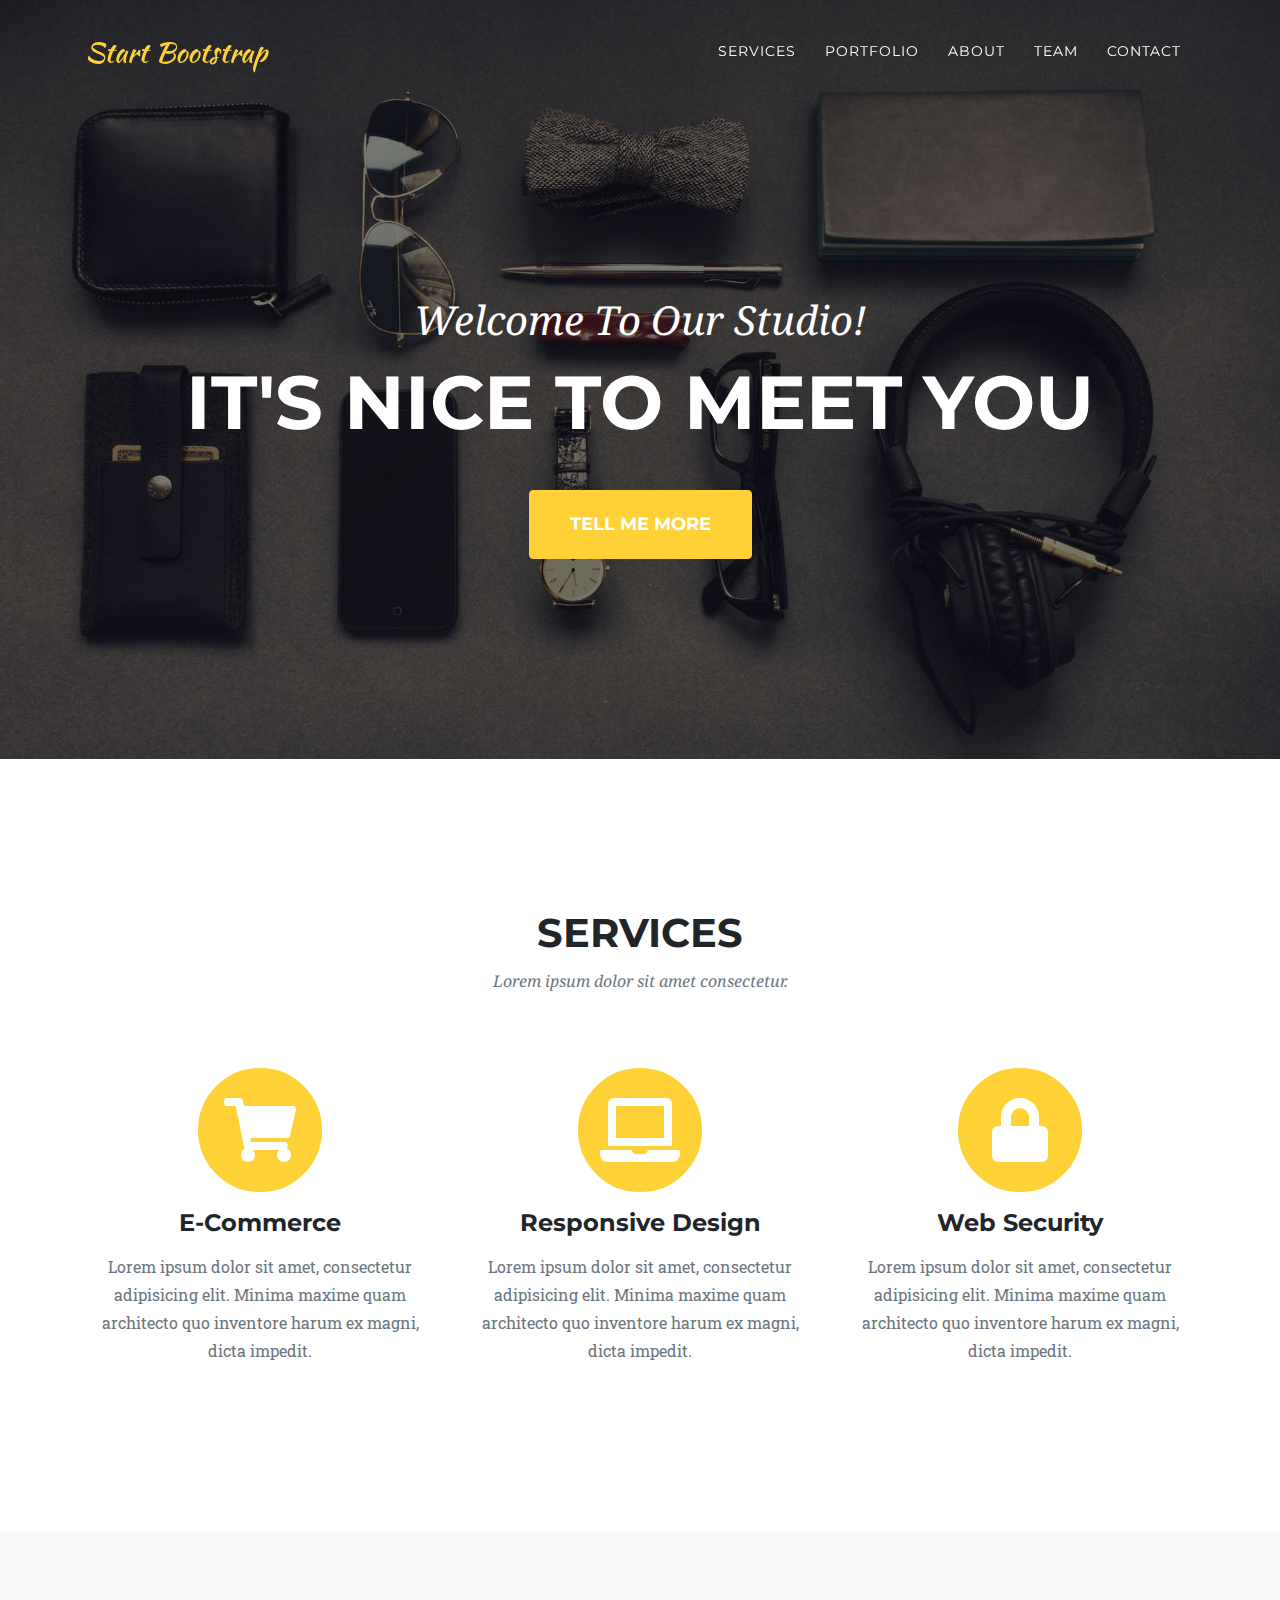
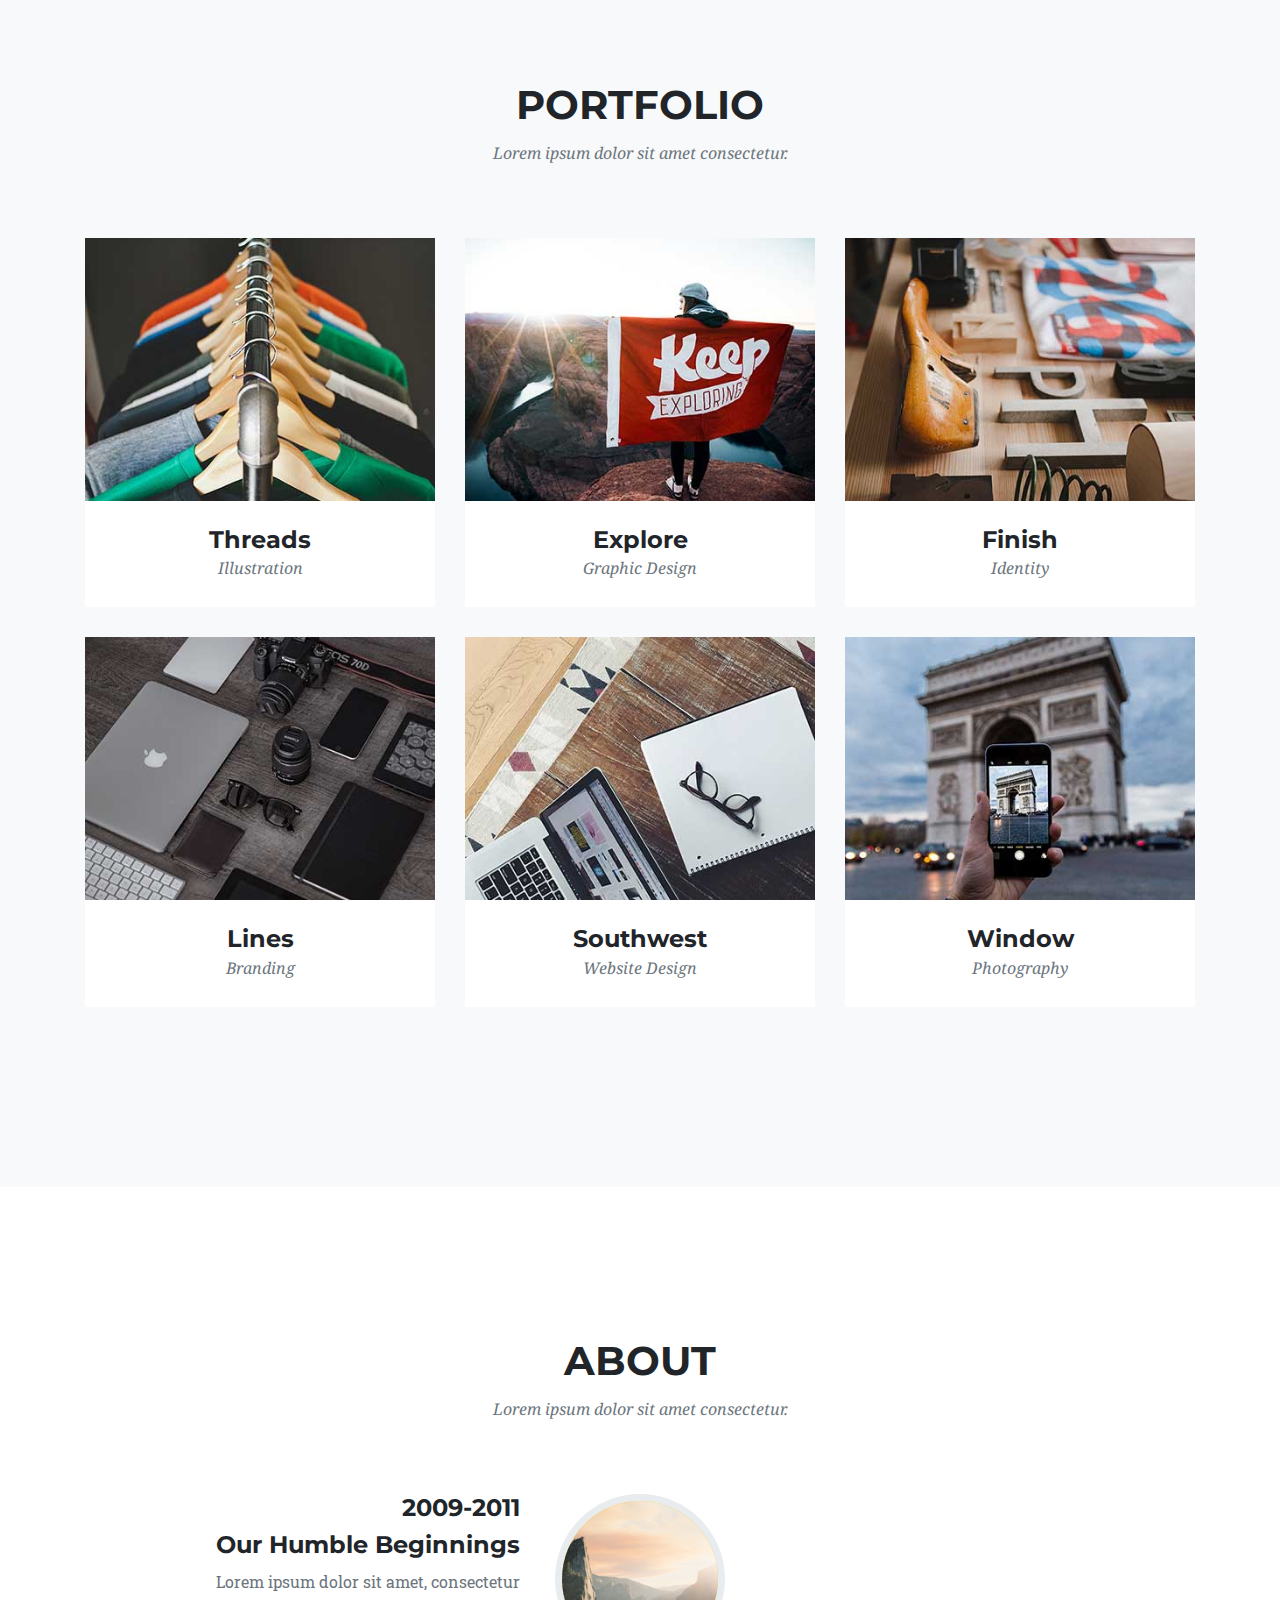
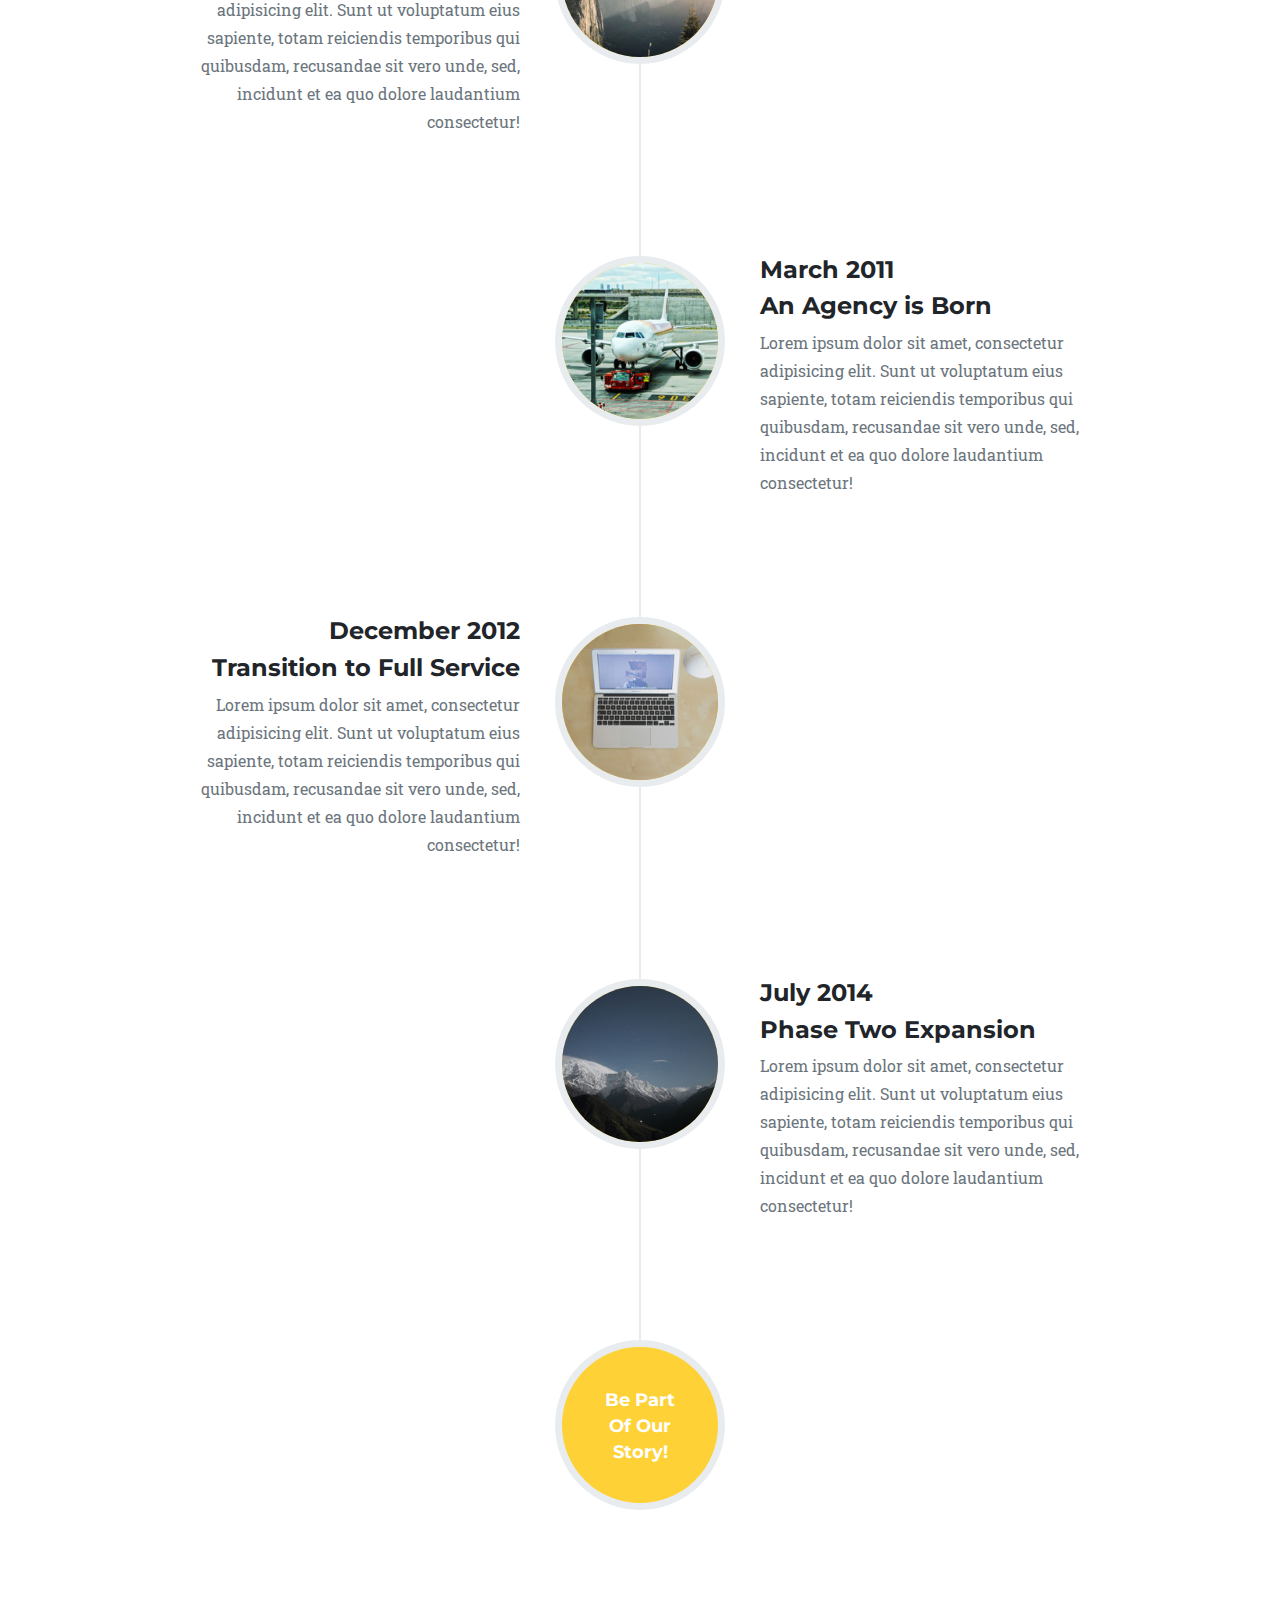
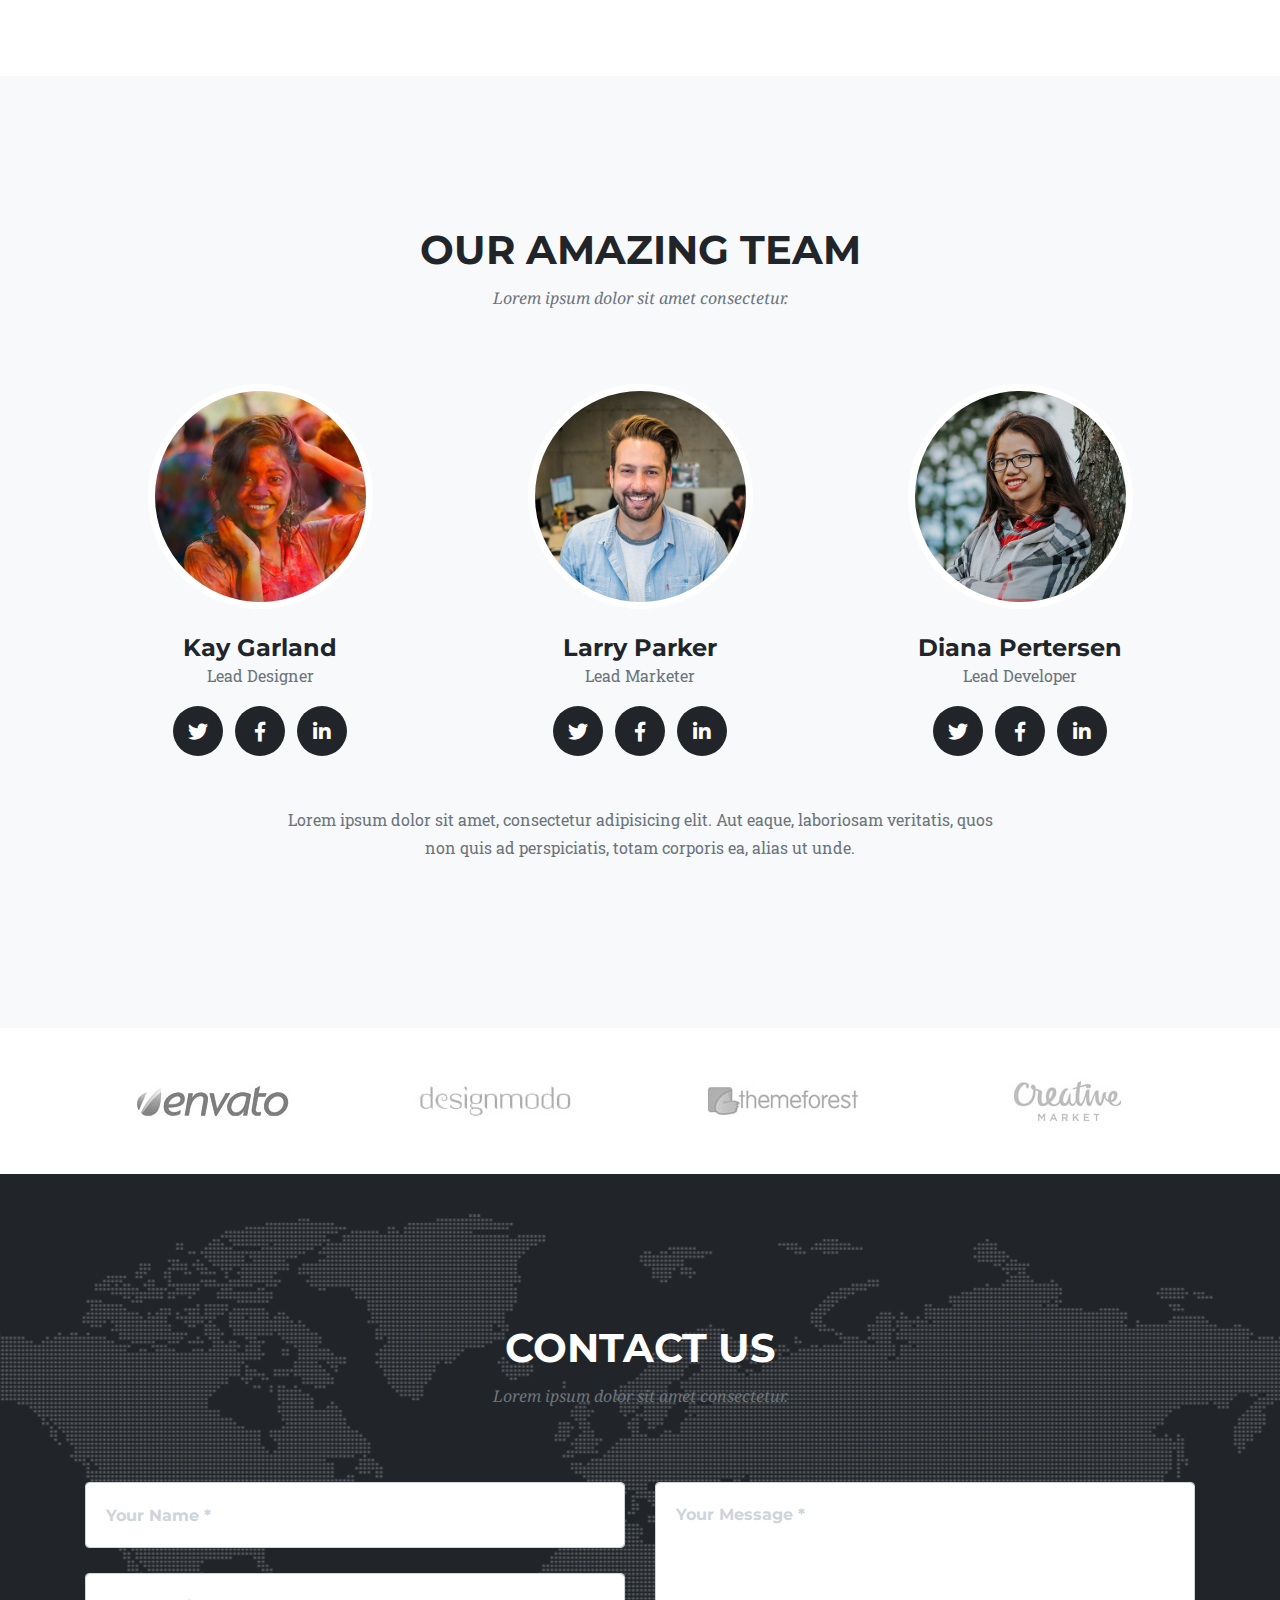
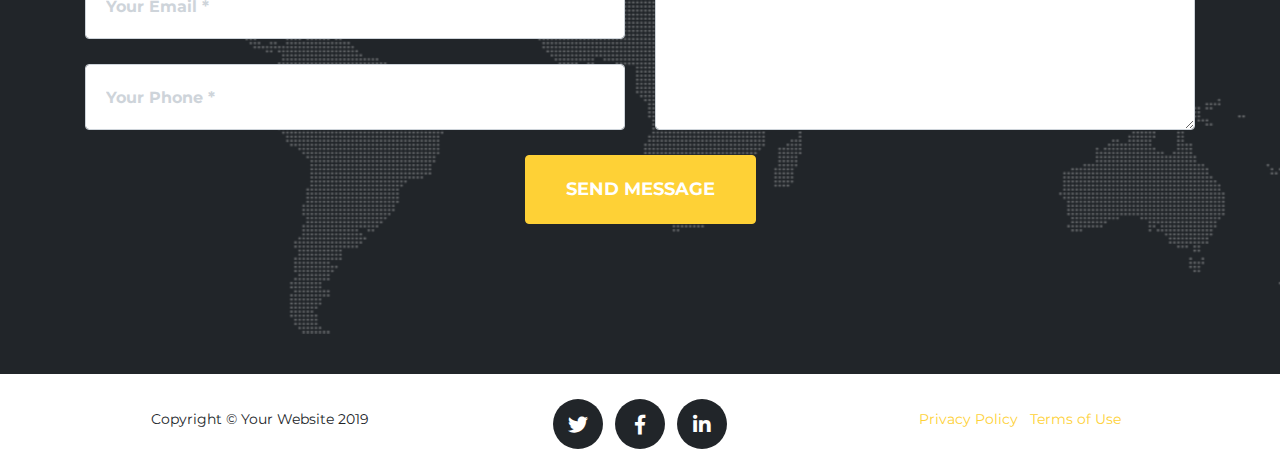
<file: mach3/static/startbootstrap-agency-gh-pages/index.html>
<!DOCTYPE html>
<html lang="en">

<head>

  <meta charset="utf-8">
  <meta name="viewport" content="width=device-width, initial-scale=1, shrink-to-fit=no">
  <meta name="description" content="">
  <meta name="author" content="">

  <title>Agency - Start Bootstrap Theme</title>

  <!-- Bootstrap core CSS -->
  <link href="vendor/bootstrap/css/bootstrap.min.css" rel="stylesheet">

  <!-- Custom fonts for this template -->
  <link href="vendor/fontawesome-free/css/all.min.css" rel="stylesheet" type="text/css">
  <link href="https://fonts.googleapis.com/css?family=Montserrat:400,700" rel="stylesheet" type="text/css">
  <link href='https://fonts.googleapis.com/css?family=Kaushan+Script' rel='stylesheet' type='text/css'>
  <link href='https://fonts.googleapis.com/css?family=Droid+Serif:400,700,400italic,700italic' rel='stylesheet' type='text/css'>
  <link href='https://fonts.googleapis.com/css?family=Roboto+Slab:400,100,300,700' rel='stylesheet' type='text/css'>

  <!-- Custom styles for this template -->
  <link href="css/agency.min.css" rel="stylesheet">

</head>

<body id="page-top">

  <!-- Navigation -->
  <nav class="navbar navbar-expand-lg navbar-dark fixed-top" id="mainNav">
    <div class="container">
      <a class="navbar-brand js-scroll-trigger" href="#page-top">Start Bootstrap</a>
      <button class="navbar-toggler navbar-toggler-right" type="button" data-toggle="collapse" data-target="#navbarResponsive" aria-controls="navbarResponsive" aria-expanded="false" aria-label="Toggle navigation">
        Menu
        <i class="fas fa-bars"></i>
      </button>
      <div class="collapse navbar-collapse" id="navbarResponsive">
        <ul class="navbar-nav text-uppercase ml-auto">
          <li class="nav-item">
            <a class="nav-link js-scroll-trigger" href="#services">Services</a>
          </li>
          <li class="nav-item">
            <a class="nav-link js-scroll-trigger" href="#portfolio">Portfolio</a>
          </li>
          <li class="nav-item">
            <a class="nav-link js-scroll-trigger" href="#about">About</a>
          </li>
          <li class="nav-item">
            <a class="nav-link js-scroll-trigger" href="#team">Team</a>
          </li>
          <li class="nav-item">
            <a class="nav-link js-scroll-trigger" href="#contact">Contact</a>
          </li>
        </ul>
      </div>
    </div>
  </nav>

  <!-- Header -->
  <header class="masthead">
    <div class="container">
      <div class="intro-text">
        <div class="intro-lead-in">Welcome To Our Studio!</div>
        <div class="intro-heading text-uppercase">It's Nice To Meet You</div>
        <a class="btn btn-primary btn-xl text-uppercase js-scroll-trigger" href="#services">Tell Me More</a>
      </div>
    </div>
  </header>

  <!-- Services -->
  <section id="services">
    <div class="container">
      <div class="row">
        <div class="col-lg-12 text-center">
          <h2 class="section-heading text-uppercase">Services</h2>
          <h3 class="section-subheading text-muted">Lorem ipsum dolor sit amet consectetur.</h3>
        </div>
      </div>
      <div class="row text-center">
        <div class="col-md-4">
          <span class="fa-stack fa-4x">
            <i class="fas fa-circle fa-stack-2x text-primary"></i>
            <i class="fas fa-shopping-cart fa-stack-1x fa-inverse"></i>
          </span>
          <h4 class="service-heading">E-Commerce</h4>
          <p class="text-muted">Lorem ipsum dolor sit amet, consectetur adipisicing elit. Minima maxime quam architecto quo inventore harum ex magni, dicta impedit.</p>
        </div>
        <div class="col-md-4">
          <span class="fa-stack fa-4x">
            <i class="fas fa-circle fa-stack-2x text-primary"></i>
            <i class="fas fa-laptop fa-stack-1x fa-inverse"></i>
          </span>
          <h4 class="service-heading">Responsive Design</h4>
          <p class="text-muted">Lorem ipsum dolor sit amet, consectetur adipisicing elit. Minima maxime quam architecto quo inventore harum ex magni, dicta impedit.</p>
        </div>
        <div class="col-md-4">
          <span class="fa-stack fa-4x">
            <i class="fas fa-circle fa-stack-2x text-primary"></i>
            <i class="fas fa-lock fa-stack-1x fa-inverse"></i>
          </span>
          <h4 class="service-heading">Web Security</h4>
          <p class="text-muted">Lorem ipsum dolor sit amet, consectetur adipisicing elit. Minima maxime quam architecto quo inventore harum ex magni, dicta impedit.</p>
        </div>
      </div>
    </div>
  </section>

  <!-- Portfolio Grid -->
  <section class="bg-light" id="portfolio">
    <div class="container">
      <div class="row">
        <div class="col-lg-12 text-center">
          <h2 class="section-heading text-uppercase">Portfolio</h2>
          <h3 class="section-subheading text-muted">Lorem ipsum dolor sit amet consectetur.</h3>
        </div>
      </div>
      <div class="row">
        <div class="col-md-4 col-sm-6 portfolio-item">
          <a class="portfolio-link" data-toggle="modal" href="#portfolioModal1">
            <div class="portfolio-hover">
              <div class="portfolio-hover-content">
                <i class="fas fa-plus fa-3x"></i>
              </div>
            </div>
            <img class="img-fluid" src="img/portfolio/01-thumbnail.jpg" alt="">
          </a>
          <div class="portfolio-caption">
            <h4>Threads</h4>
            <p class="text-muted">Illustration</p>
          </div>
        </div>
        <div class="col-md-4 col-sm-6 portfolio-item">
          <a class="portfolio-link" data-toggle="modal" href="#portfolioModal2">
            <div class="portfolio-hover">
              <div class="portfolio-hover-content">
                <i class="fas fa-plus fa-3x"></i>
              </div>
            </div>
            <img class="img-fluid" src="img/portfolio/02-thumbnail.jpg" alt="">
          </a>
          <div class="portfolio-caption">
            <h4>Explore</h4>
            <p class="text-muted">Graphic Design</p>
          </div>
        </div>
        <div class="col-md-4 col-sm-6 portfolio-item">
          <a class="portfolio-link" data-toggle="modal" href="#portfolioModal3">
            <div class="portfolio-hover">
              <div class="portfolio-hover-content">
                <i class="fas fa-plus fa-3x"></i>
              </div>
            </div>
            <img class="img-fluid" src="img/portfolio/03-thumbnail.jpg" alt="">
          </a>
          <div class="portfolio-caption">
            <h4>Finish</h4>
            <p class="text-muted">Identity</p>
          </div>
        </div>
        <div class="col-md-4 col-sm-6 portfolio-item">
          <a class="portfolio-link" data-toggle="modal" href="#portfolioModal4">
            <div class="portfolio-hover">
              <div class="portfolio-hover-content">
                <i class="fas fa-plus fa-3x"></i>
              </div>
            </div>
            <img class="img-fluid" src="img/portfolio/04-thumbnail.jpg" alt="">
          </a>
          <div class="portfolio-caption">
            <h4>Lines</h4>
            <p class="text-muted">Branding</p>
          </div>
        </div>
        <div class="col-md-4 col-sm-6 portfolio-item">
          <a class="portfolio-link" data-toggle="modal" href="#portfolioModal5">
            <div class="portfolio-hover">
              <div class="portfolio-hover-content">
                <i class="fas fa-plus fa-3x"></i>
              </div>
            </div>
            <img class="img-fluid" src="img/portfolio/05-thumbnail.jpg" alt="">
          </a>
          <div class="portfolio-caption">
            <h4>Southwest</h4>
            <p class="text-muted">Website Design</p>
          </div>
        </div>
        <div class="col-md-4 col-sm-6 portfolio-item">
          <a class="portfolio-link" data-toggle="modal" href="#portfolioModal6">
            <div class="portfolio-hover">
              <div class="portfolio-hover-content">
                <i class="fas fa-plus fa-3x"></i>
              </div>
            </div>
            <img class="img-fluid" src="img/portfolio/06-thumbnail.jpg" alt="">
          </a>
          <div class="portfolio-caption">
            <h4>Window</h4>
            <p class="text-muted">Photography</p>
          </div>
        </div>
      </div>
    </div>
  </section>

  <!-- About -->
  <section id="about">
    <div class="container">
      <div class="row">
        <div class="col-lg-12 text-center">
          <h2 class="section-heading text-uppercase">About</h2>
          <h3 class="section-subheading text-muted">Lorem ipsum dolor sit amet consectetur.</h3>
        </div>
      </div>
      <div class="row">
        <div class="col-lg-12">
          <ul class="timeline">
            <li>
              <div class="timeline-image">
                <img class="rounded-circle img-fluid" src="img/about/1.jpg" alt="">
              </div>
              <div class="timeline-panel">
                <div class="timeline-heading">
                  <h4>2009-2011</h4>
                  <h4 class="subheading">Our Humble Beginnings</h4>
                </div>
                <div class="timeline-body">
                  <p class="text-muted">Lorem ipsum dolor sit amet, consectetur adipisicing elit. Sunt ut voluptatum eius sapiente, totam reiciendis temporibus qui quibusdam, recusandae sit vero unde, sed, incidunt et ea quo dolore laudantium consectetur!</p>
                </div>
              </div>
            </li>
            <li class="timeline-inverted">
              <div class="timeline-image">
                <img class="rounded-circle img-fluid" src="img/about/2.jpg" alt="">
              </div>
              <div class="timeline-panel">
                <div class="timeline-heading">
                  <h4>March 2011</h4>
                  <h4 class="subheading">An Agency is Born</h4>
                </div>
                <div class="timeline-body">
                  <p class="text-muted">Lorem ipsum dolor sit amet, consectetur adipisicing elit. Sunt ut voluptatum eius sapiente, totam reiciendis temporibus qui quibusdam, recusandae sit vero unde, sed, incidunt et ea quo dolore laudantium consectetur!</p>
                </div>
              </div>
            </li>
            <li>
              <div class="timeline-image">
                <img class="rounded-circle img-fluid" src="img/about/3.jpg" alt="">
              </div>
              <div class="timeline-panel">
                <div class="timeline-heading">
                  <h4>December 2012</h4>
                  <h4 class="subheading">Transition to Full Service</h4>
                </div>
                <div class="timeline-body">
                  <p class="text-muted">Lorem ipsum dolor sit amet, consectetur adipisicing elit. Sunt ut voluptatum eius sapiente, totam reiciendis temporibus qui quibusdam, recusandae sit vero unde, sed, incidunt et ea quo dolore laudantium consectetur!</p>
                </div>
              </div>
            </li>
            <li class="timeline-inverted">
              <div class="timeline-image">
                <img class="rounded-circle img-fluid" src="img/about/4.jpg" alt="">
              </div>
              <div class="timeline-panel">
                <div class="timeline-heading">
                  <h4>July 2014</h4>
                  <h4 class="subheading">Phase Two Expansion</h4>
                </div>
                <div class="timeline-body">
                  <p class="text-muted">Lorem ipsum dolor sit amet, consectetur adipisicing elit. Sunt ut voluptatum eius sapiente, totam reiciendis temporibus qui quibusdam, recusandae sit vero unde, sed, incidunt et ea quo dolore laudantium consectetur!</p>
                </div>
              </div>
            </li>
            <li class="timeline-inverted">
              <div class="timeline-image">
                <h4>Be Part
                  <br>Of Our
                  <br>Story!</h4>
              </div>
            </li>
          </ul>
        </div>
      </div>
    </div>
  </section>

  <!-- Team -->
  <section class="bg-light" id="team">
    <div class="container">
      <div class="row">
        <div class="col-lg-12 text-center">
          <h2 class="section-heading text-uppercase">Our Amazing Team</h2>
          <h3 class="section-subheading text-muted">Lorem ipsum dolor sit amet consectetur.</h3>
        </div>
      </div>
      <div class="row">
        <div class="col-sm-4">
          <div class="team-member">
            <img class="mx-auto rounded-circle" src="img/team/1.jpg" alt="">
            <h4>Kay Garland</h4>
            <p class="text-muted">Lead Designer</p>
            <ul class="list-inline social-buttons">
              <li class="list-inline-item">
                <a href="#">
                  <i class="fab fa-twitter"></i>
                </a>
              </li>
              <li class="list-inline-item">
                <a href="#">
                  <i class="fab fa-facebook-f"></i>
                </a>
              </li>
              <li class="list-inline-item">
                <a href="#">
                  <i class="fab fa-linkedin-in"></i>
                </a>
              </li>
            </ul>
          </div>
        </div>
        <div class="col-sm-4">
          <div class="team-member">
            <img class="mx-auto rounded-circle" src="img/team/2.jpg" alt="">
            <h4>Larry Parker</h4>
            <p class="text-muted">Lead Marketer</p>
            <ul class="list-inline social-buttons">
              <li class="list-inline-item">
                <a href="#">
                  <i class="fab fa-twitter"></i>
                </a>
              </li>
              <li class="list-inline-item">
                <a href="#">
                  <i class="fab fa-facebook-f"></i>
                </a>
              </li>
              <li class="list-inline-item">
                <a href="#">
                  <i class="fab fa-linkedin-in"></i>
                </a>
              </li>
            </ul>
          </div>
        </div>
        <div class="col-sm-4">
          <div class="team-member">
            <img class="mx-auto rounded-circle" src="img/team/3.jpg" alt="">
            <h4>Diana Pertersen</h4>
            <p class="text-muted">Lead Developer</p>
            <ul class="list-inline social-buttons">
              <li class="list-inline-item">
                <a href="#">
                  <i class="fab fa-twitter"></i>
                </a>
              </li>
              <li class="list-inline-item">
                <a href="#">
                  <i class="fab fa-facebook-f"></i>
                </a>
              </li>
              <li class="list-inline-item">
                <a href="#">
                  <i class="fab fa-linkedin-in"></i>
                </a>
              </li>
            </ul>
          </div>
        </div>
      </div>
      <div class="row">
        <div class="col-lg-8 mx-auto text-center">
          <p class="large text-muted">Lorem ipsum dolor sit amet, consectetur adipisicing elit. Aut eaque, laboriosam veritatis, quos non quis ad perspiciatis, totam corporis ea, alias ut unde.</p>
        </div>
      </div>
    </div>
  </section>

  <!-- Clients -->
  <section class="py-5">
    <div class="container">
      <div class="row">
        <div class="col-md-3 col-sm-6">
          <a href="#">
            <img class="img-fluid d-block mx-auto" src="img/logos/envato.jpg" alt="">
          </a>
        </div>
        <div class="col-md-3 col-sm-6">
          <a href="#">
            <img class="img-fluid d-block mx-auto" src="img/logos/designmodo.jpg" alt="">
          </a>
        </div>
        <div class="col-md-3 col-sm-6">
          <a href="#">
            <img class="img-fluid d-block mx-auto" src="img/logos/themeforest.jpg" alt="">
          </a>
        </div>
        <div class="col-md-3 col-sm-6">
          <a href="#">
            <img class="img-fluid d-block mx-auto" src="img/logos/creative-market.jpg" alt="">
          </a>
        </div>
      </div>
    </div>
  </section>

  <!-- Contact -->
  <section id="contact">
    <div class="container">
      <div class="row">
        <div class="col-lg-12 text-center">
          <h2 class="section-heading text-uppercase">Contact Us</h2>
          <h3 class="section-subheading text-muted">Lorem ipsum dolor sit amet consectetur.</h3>
        </div>
      </div>
      <div class="row">
        <div class="col-lg-12">
          <form id="contactForm" name="sentMessage" novalidate="novalidate">
            <div class="row">
              <div class="col-md-6">
                <div class="form-group">
                  <input class="form-control" id="name" type="text" placeholder="Your Name *" required="required" data-validation-required-message="Please enter your name.">
                  <p class="help-block text-danger"></p>
                </div>
                <div class="form-group">
                  <input class="form-control" id="email" type="email" placeholder="Your Email *" required="required" data-validation-required-message="Please enter your email address.">
                  <p class="help-block text-danger"></p>
                </div>
                <div class="form-group">
                  <input class="form-control" id="phone" type="tel" placeholder="Your Phone *" required="required" data-validation-required-message="Please enter your phone number.">
                  <p class="help-block text-danger"></p>
                </div>
              </div>
              <div class="col-md-6">
                <div class="form-group">
                  <textarea class="form-control" id="message" placeholder="Your Message *" required="required" data-validation-required-message="Please enter a message."></textarea>
                  <p class="help-block text-danger"></p>
                </div>
              </div>
              <div class="clearfix"></div>
              <div class="col-lg-12 text-center">
                <div id="success"></div>
                <button id="sendMessageButton" class="btn btn-primary btn-xl text-uppercase" type="submit">Send Message</button>
              </div>
            </div>
          </form>
        </div>
      </div>
    </div>
  </section>

  <!-- Footer -->
  <footer>
    <div class="container">
      <div class="row">
        <div class="col-md-4">
          <span class="copyright">Copyright &copy; Your Website 2019</span>
        </div>
        <div class="col-md-4">
          <ul class="list-inline social-buttons">
            <li class="list-inline-item">
              <a href="#">
                <i class="fab fa-twitter"></i>
              </a>
            </li>
            <li class="list-inline-item">
              <a href="#">
                <i class="fab fa-facebook-f"></i>
              </a>
            </li>
            <li class="list-inline-item">
              <a href="#">
                <i class="fab fa-linkedin-in"></i>
              </a>
            </li>
          </ul>
        </div>
        <div class="col-md-4">
          <ul class="list-inline quicklinks">
            <li class="list-inline-item">
              <a href="#">Privacy Policy</a>
            </li>
            <li class="list-inline-item">
              <a href="#">Terms of Use</a>
            </li>
          </ul>
        </div>
      </div>
    </div>
  </footer>

  <!-- Portfolio Modals -->

  <!-- Modal 1 -->
  <div class="portfolio-modal modal fade" id="portfolioModal1" tabindex="-1" role="dialog" aria-hidden="true">
    <div class="modal-dialog">
      <div class="modal-content">
        <div class="close-modal" data-dismiss="modal">
          <div class="lr">
            <div class="rl"></div>
          </div>
        </div>
        <div class="container">
          <div class="row">
            <div class="col-lg-8 mx-auto">
              <div class="modal-body">
                <!-- Project Details Go Here -->
                <h2 class="text-uppercase">Project Name</h2>
                <p class="item-intro text-muted">Lorem ipsum dolor sit amet consectetur.</p>
                <img class="img-fluid d-block mx-auto" src="img/portfolio/01-full.jpg" alt="">
                <p>Use this area to describe your project. Lorem ipsum dolor sit amet, consectetur adipisicing elit. Est blanditiis dolorem culpa incidunt minus dignissimos deserunt repellat aperiam quasi sunt officia expedita beatae cupiditate, maiores repudiandae, nostrum, reiciendis facere nemo!</p>
                <ul class="list-inline">
                  <li>Date: January 2017</li>
                  <li>Client: Threads</li>
                  <li>Category: Illustration</li>
                </ul>
                <button class="btn btn-primary" data-dismiss="modal" type="button">
                  <i class="fas fa-times"></i>
                  Close Project</button>
              </div>
            </div>
          </div>
        </div>
      </div>
    </div>
  </div>

  <!-- Modal 2 -->
  <div class="portfolio-modal modal fade" id="portfolioModal2" tabindex="-1" role="dialog" aria-hidden="true">
    <div class="modal-dialog">
      <div class="modal-content">
        <div class="close-modal" data-dismiss="modal">
          <div class="lr">
            <div class="rl"></div>
          </div>
        </div>
        <div class="container">
          <div class="row">
            <div class="col-lg-8 mx-auto">
              <div class="modal-body">
                <!-- Project Details Go Here -->
                <h2 class="text-uppercase">Project Name</h2>
                <p class="item-intro text-muted">Lorem ipsum dolor sit amet consectetur.</p>
                <img class="img-fluid d-block mx-auto" src="img/portfolio/02-full.jpg" alt="">
                <p>Use this area to describe your project. Lorem ipsum dolor sit amet, consectetur adipisicing elit. Est blanditiis dolorem culpa incidunt minus dignissimos deserunt repellat aperiam quasi sunt officia expedita beatae cupiditate, maiores repudiandae, nostrum, reiciendis facere nemo!</p>
                <ul class="list-inline">
                  <li>Date: January 2017</li>
                  <li>Client: Explore</li>
                  <li>Category: Graphic Design</li>
                </ul>
                <button class="btn btn-primary" data-dismiss="modal" type="button">
                  <i class="fas fa-times"></i>
                  Close Project</button>
              </div>
            </div>
          </div>
        </div>
      </div>
    </div>
  </div>

  <!-- Modal 3 -->
  <div class="portfolio-modal modal fade" id="portfolioModal3" tabindex="-1" role="dialog" aria-hidden="true">
    <div class="modal-dialog">
      <div class="modal-content">
        <div class="close-modal" data-dismiss="modal">
          <div class="lr">
            <div class="rl"></div>
          </div>
        </div>
        <div class="container">
          <div class="row">
            <div class="col-lg-8 mx-auto">
              <div class="modal-body">
                <!-- Project Details Go Here -->
                <h2 class="text-uppercase">Project Name</h2>
                <p class="item-intro text-muted">Lorem ipsum dolor sit amet consectetur.</p>
                <img class="img-fluid d-block mx-auto" src="img/portfolio/03-full.jpg" alt="">
                <p>Use this area to describe your project. Lorem ipsum dolor sit amet, consectetur adipisicing elit. Est blanditiis dolorem culpa incidunt minus dignissimos deserunt repellat aperiam quasi sunt officia expedita beatae cupiditate, maiores repudiandae, nostrum, reiciendis facere nemo!</p>
                <ul class="list-inline">
                  <li>Date: January 2017</li>
                  <li>Client: Finish</li>
                  <li>Category: Identity</li>
                </ul>
                <button class="btn btn-primary" data-dismiss="modal" type="button">
                  <i class="fas fa-times"></i>
                  Close Project</button>
              </div>
            </div>
          </div>
        </div>
      </div>
    </div>
  </div>

  <!-- Modal 4 -->
  <div class="portfolio-modal modal fade" id="portfolioModal4" tabindex="-1" role="dialog" aria-hidden="true">
    <div class="modal-dialog">
      <div class="modal-content">
        <div class="close-modal" data-dismiss="modal">
          <div class="lr">
            <div class="rl"></div>
          </div>
        </div>
        <div class="container">
          <div class="row">
            <div class="col-lg-8 mx-auto">
              <div class="modal-body">
                <!-- Project Details Go Here -->
                <h2 class="text-uppercase">Project Name</h2>
                <p class="item-intro text-muted">Lorem ipsum dolor sit amet consectetur.</p>
                <img class="img-fluid d-block mx-auto" src="img/portfolio/04-full.jpg" alt="">
                <p>Use this area to describe your project. Lorem ipsum dolor sit amet, consectetur adipisicing elit. Est blanditiis dolorem culpa incidunt minus dignissimos deserunt repellat aperiam quasi sunt officia expedita beatae cupiditate, maiores repudiandae, nostrum, reiciendis facere nemo!</p>
                <ul class="list-inline">
                  <li>Date: January 2017</li>
                  <li>Client: Lines</li>
                  <li>Category: Branding</li>
                </ul>
                <button class="btn btn-primary" data-dismiss="modal" type="button">
                  <i class="fas fa-times"></i>
                  Close Project</button>
              </div>
            </div>
          </div>
        </div>
      </div>
    </div>
  </div>

  <!-- Modal 5 -->
  <div class="portfolio-modal modal fade" id="portfolioModal5" tabindex="-1" role="dialog" aria-hidden="true">
    <div class="modal-dialog">
      <div class="modal-content">
        <div class="close-modal" data-dismiss="modal">
          <div class="lr">
            <div class="rl"></div>
          </div>
        </div>
        <div class="container">
          <div class="row">
            <div class="col-lg-8 mx-auto">
              <div class="modal-body">
                <!-- Project Details Go Here -->
                <h2 class="text-uppercase">Project Name</h2>
                <p class="item-intro text-muted">Lorem ipsum dolor sit amet consectetur.</p>
                <img class="img-fluid d-block mx-auto" src="img/portfolio/05-full.jpg" alt="">
                <p>Use this area to describe your project. Lorem ipsum dolor sit amet, consectetur adipisicing elit. Est blanditiis dolorem culpa incidunt minus dignissimos deserunt repellat aperiam quasi sunt officia expedita beatae cupiditate, maiores repudiandae, nostrum, reiciendis facere nemo!</p>
                <ul class="list-inline">
                  <li>Date: January 2017</li>
                  <li>Client: Southwest</li>
                  <li>Category: Website Design</li>
                </ul>
                <button class="btn btn-primary" data-dismiss="modal" type="button">
                  <i class="fas fa-times"></i>
                  Close Project</button>
              </div>
            </div>
          </div>
        </div>
      </div>
    </div>
  </div>

  <!-- Modal 6 -->
  <div class="portfolio-modal modal fade" id="portfolioModal6" tabindex="-1" role="dialog" aria-hidden="true">
    <div class="modal-dialog">
      <div class="modal-content">
        <div class="close-modal" data-dismiss="modal">
          <div class="lr">
            <div class="rl"></div>
          </div>
        </div>
        <div class="container">
          <div class="row">
            <div class="col-lg-8 mx-auto">
              <div class="modal-body">
                <!-- Project Details Go Here -->
                <h2 class="text-uppercase">Project Name</h2>
                <p class="item-intro text-muted">Lorem ipsum dolor sit amet consectetur.</p>
                <img class="img-fluid d-block mx-auto" src="img/portfolio/06-full.jpg" alt="">
                <p>Use this area to describe your project. Lorem ipsum dolor sit amet, consectetur adipisicing elit. Est blanditiis dolorem culpa incidunt minus dignissimos deserunt repellat aperiam quasi sunt officia expedita beatae cupiditate, maiores repudiandae, nostrum, reiciendis facere nemo!</p>
                <ul class="list-inline">
                  <li>Date: January 2017</li>
                  <li>Client: Window</li>
                  <li>Category: Photography</li>
                </ul>
                <button class="btn btn-primary" data-dismiss="modal" type="button">
                  <i class="fas fa-times"></i>
                  Close Project</button>
              </div>
            </div>
          </div>
        </div>
      </div>
    </div>
  </div>

  <!-- Bootstrap core JavaScript -->
  <script src="vendor/jquery/jquery.min.js"></script>
  <script src="vendor/bootstrap/js/bootstrap.bundle.min.js"></script>

  <!-- Plugin JavaScript -->
  <script src="vendor/jquery-easing/jquery.easing.min.js"></script>

  <!-- Contact form JavaScript -->
  <script src="js/jqBootstrapValidation.js"></script>
  <script src="js/contact_me.js"></script>

  <!-- Custom scripts for this template -->
  <script src="js/agency.min.js"></script>

</body>

</html>
</file>
<file: mach3/static/startbootstrap-agency-gh-pages/css/agency.min.css>
/*!
 * Start Bootstrap - Agency v5.0.5 (https://startbootstrap.com/template-overviews/agency)
 * Copyright 2013-2019 Start Bootstrap
 * Licensed under MIT (https://github.com/BlackrockDigital/startbootstrap-agency/blob/master/LICENSE)
 */body{overflow-x:hidden;font-family:'Roboto Slab',-apple-system,BlinkMacSystemFont,'Segoe UI',Roboto,'Helvetica Neue',Arial,sans-serif,'Apple Color Emoji','Segoe UI Emoji','Segoe UI Symbol','Noto Color Emoji'}p{line-height:1.75}a{color:#fed136}a:hover{color:#fec503}.text-primary{color:#fed136!important}h1,h2,h3,h4,h5,h6{font-weight:700;font-family:Montserrat,-apple-system,BlinkMacSystemFont,'Segoe UI',Roboto,'Helvetica Neue',Arial,sans-serif,'Apple Color Emoji','Segoe UI Emoji','Segoe UI Symbol','Noto Color Emoji'}section{padding:100px 0}section h2.section-heading{font-size:40px;margin-top:0;margin-bottom:15px}section h3.section-subheading{font-size:16px;font-weight:400;font-style:italic;margin-bottom:75px;text-transform:none;font-family:'Droid Serif',-apple-system,BlinkMacSystemFont,'Segoe UI',Roboto,'Helvetica Neue',Arial,sans-serif,'Apple Color Emoji','Segoe UI Emoji','Segoe UI Symbol','Noto Color Emoji'}@media (min-width:768px){section{padding:150px 0}}.btn{font-family:Montserrat,-apple-system,BlinkMacSystemFont,'Segoe UI',Roboto,'Helvetica Neue',Arial,sans-serif,'Apple Color Emoji','Segoe UI Emoji','Segoe UI Symbol','Noto Color Emoji';font-weight:700}.btn-xl{font-size:18px;padding:20px 40px}.btn-primary{background-color:#fed136;border-color:#fed136}.btn-primary:active,.btn-primary:focus,.btn-primary:hover{background-color:#fec810!important;border-color:#fec810!important;color:#fff}.btn-primary:active,.btn-primary:focus{-webkit-box-shadow:0 0 0 .2rem rgba(254,209,55,.5)!important;box-shadow:0 0 0 .2rem rgba(254,209,55,.5)!important}::selection{background:#fed136;text-shadow:none}img::selection{background:0 0}img::-moz-selection{background:0 0}#mainNav{background-color:#212529}#mainNav .navbar-toggler{font-size:12px;right:0;padding:13px;text-transform:uppercase;color:#fff;border:0;background-color:#fed136;font-family:Montserrat,-apple-system,BlinkMacSystemFont,'Segoe UI',Roboto,'Helvetica Neue',Arial,sans-serif,'Apple Color Emoji','Segoe UI Emoji','Segoe UI Symbol','Noto Color Emoji'}#mainNav .navbar-brand{color:#fed136;font-family:'Kaushan Script',-apple-system,BlinkMacSystemFont,'Segoe UI',Roboto,'Helvetica Neue',Arial,sans-serif,'Apple Color Emoji','Segoe UI Emoji','Segoe UI Symbol','Noto Color Emoji'}#mainNav .navbar-brand.active,#mainNav .navbar-brand:active,#mainNav .navbar-brand:focus,#mainNav .navbar-brand:hover{color:#fec503}#mainNav .navbar-nav .nav-item .nav-link{font-size:90%;font-weight:400;padding:.75em 0;letter-spacing:1px;color:#fff;font-family:Montserrat,-apple-system,BlinkMacSystemFont,'Segoe UI',Roboto,'Helvetica Neue',Arial,sans-serif,'Apple Color Emoji','Segoe UI Emoji','Segoe UI Symbol','Noto Color Emoji'}#mainNav .navbar-nav .nav-item .nav-link.active,#mainNav .navbar-nav .nav-item .nav-link:hover{color:#fed136}@media (min-width:992px){#mainNav{padding-top:25px;padding-bottom:25px;-webkit-transition:padding-top .3s,padding-bottom .3s;transition:padding-top .3s,padding-bottom .3s;border:none;background-color:transparent}#mainNav .navbar-brand{font-size:1.75em;-webkit-transition:all .3s;transition:all .3s}#mainNav .navbar-nav .nav-item .nav-link{padding:1.1em 1em!important}#mainNav.navbar-shrink{padding-top:0;padding-bottom:0;background-color:#212529}#mainNav.navbar-shrink .navbar-brand{font-size:1.25em;padding:12px 0}}header.masthead{text-align:center;color:#fff;background-image:url(../img/header-bg.jpg);background-repeat:no-repeat;background-attachment:scroll;background-position:center center;background-size:cover}header.masthead .intro-text{padding-top:150px;padding-bottom:100px}header.masthead .intro-text .intro-lead-in{font-size:22px;font-style:italic;line-height:22px;margin-bottom:25px;font-family:'Droid Serif',-apple-system,BlinkMacSystemFont,'Segoe UI',Roboto,'Helvetica Neue',Arial,sans-serif,'Apple Color Emoji','Segoe UI Emoji','Segoe UI Symbol','Noto Color Emoji'}header.masthead .intro-text .intro-heading{font-size:50px;font-weight:700;line-height:50px;margin-bottom:25px;font-family:Montserrat,-apple-system,BlinkMacSystemFont,'Segoe UI',Roboto,'Helvetica Neue',Arial,sans-serif,'Apple Color Emoji','Segoe UI Emoji','Segoe UI Symbol','Noto Color Emoji'}@media (min-width:768px){header.masthead .intro-text{padding-top:300px;padding-bottom:200px}header.masthead .intro-text .intro-lead-in{font-size:40px;font-style:italic;line-height:40px;margin-bottom:25px;font-family:'Droid Serif',-apple-system,BlinkMacSystemFont,'Segoe UI',Roboto,'Helvetica Neue',Arial,sans-serif,'Apple Color Emoji','Segoe UI Emoji','Segoe UI Symbol','Noto Color Emoji'}header.masthead .intro-text .intro-heading{font-size:75px;font-weight:700;line-height:75px;margin-bottom:50px;font-family:Montserrat,-apple-system,BlinkMacSystemFont,'Segoe UI',Roboto,'Helvetica Neue',Arial,sans-serif,'Apple Color Emoji','Segoe UI Emoji','Segoe UI Symbol','Noto Color Emoji'}}.service-heading{margin:15px 0;text-transform:none}#portfolio .portfolio-item{right:0;margin:0 0 15px}#portfolio .portfolio-item .portfolio-link{position:relative;display:block;max-width:400px;margin:0 auto;cursor:pointer}#portfolio .portfolio-item .portfolio-link .portfolio-hover{position:absolute;width:100%;height:100%;-webkit-transition:all ease .5s;transition:all ease .5s;opacity:0;background:rgba(254,209,54,.9)}#portfolio .portfolio-item .portfolio-link .portfolio-hover:hover{opacity:1}#portfolio .portfolio-item .portfolio-link .portfolio-hover .portfolio-hover-content{font-size:20px;position:absolute;top:50%;width:100%;height:20px;margin-top:-12px;text-align:center;color:#fff}#portfolio .portfolio-item .portfolio-link .portfolio-hover .portfolio-hover-content i{margin-top:-12px}#portfolio .portfolio-item .portfolio-link .portfolio-hover .portfolio-hover-content h3,#portfolio .portfolio-item .portfolio-link .portfolio-hover .portfolio-hover-content h4{margin:0}#portfolio .portfolio-item .portfolio-caption{max-width:400px;margin:0 auto;padding:25px;text-align:center;background-color:#fff}#portfolio .portfolio-item .portfolio-caption h4{margin:0;text-transform:none}#portfolio .portfolio-item .portfolio-caption p{font-size:16px;font-style:italic;margin:0;font-family:'Droid Serif',-apple-system,BlinkMacSystemFont,'Segoe UI',Roboto,'Helvetica Neue',Arial,sans-serif,'Apple Color Emoji','Segoe UI Emoji','Segoe UI Symbol','Noto Color Emoji'}#portfolio *{z-index:2}@media (min-width:767px){#portfolio .portfolio-item{margin:0 0 30px}}.portfolio-modal{padding-right:0!important}.portfolio-modal .modal-dialog{margin:1rem;max-width:100vw}.portfolio-modal .modal-content{padding:100px 0;text-align:center}.portfolio-modal .modal-content h2{font-size:3em;margin-bottom:15px}.portfolio-modal .modal-content p{margin-bottom:30px}.portfolio-modal .modal-content p.item-intro{font-size:16px;font-style:italic;margin:20px 0 30px;font-family:'Droid Serif',-apple-system,BlinkMacSystemFont,'Segoe UI',Roboto,'Helvetica Neue',Arial,sans-serif,'Apple Color Emoji','Segoe UI Emoji','Segoe UI Symbol','Noto Color Emoji'}.portfolio-modal .modal-content ul.list-inline{margin-top:0;margin-bottom:30px}.portfolio-modal .modal-content img{margin-bottom:30px}.portfolio-modal .modal-content button{cursor:pointer}.portfolio-modal .close-modal{position:absolute;top:25px;right:25px;width:75px;height:75px;cursor:pointer;background-color:transparent}.portfolio-modal .close-modal:hover{opacity:.3}.portfolio-modal .close-modal .lr{z-index:1051;width:1px;height:75px;margin-left:35px;-webkit-transform:rotate(45deg);transform:rotate(45deg);background-color:#212529}.portfolio-modal .close-modal .lr .rl{z-index:1052;width:1px;height:75px;-webkit-transform:rotate(90deg);transform:rotate(90deg);background-color:#212529}.timeline{position:relative;padding:0;list-style:none}.timeline:before{position:absolute;top:0;bottom:0;left:40px;width:2px;margin-left:-1.5px;content:'';background-color:#e9ecef}.timeline>li{position:relative;min-height:50px;margin-bottom:50px}.timeline>li:after,.timeline>li:before{display:table;content:' '}.timeline>li:after{clear:both}.timeline>li .timeline-panel{position:relative;float:right;width:100%;padding:0 20px 0 100px;text-align:left}.timeline>li .timeline-panel:before{right:auto;left:-15px;border-right-width:15px;border-left-width:0}.timeline>li .timeline-panel:after{right:auto;left:-14px;border-right-width:14px;border-left-width:0}.timeline>li .timeline-image{position:absolute;z-index:100;left:0;width:80px;height:80px;margin-left:0;text-align:center;color:#fff;border:7px solid #e9ecef;border-radius:100%;background-color:#fed136}.timeline>li .timeline-image h4{font-size:10px;line-height:14px;margin-top:12px}.timeline>li.timeline-inverted>.timeline-panel{float:right;padding:0 20px 0 100px;text-align:left}.timeline>li.timeline-inverted>.timeline-panel:before{right:auto;left:-15px;border-right-width:15px;border-left-width:0}.timeline>li.timeline-inverted>.timeline-panel:after{right:auto;left:-14px;border-right-width:14px;border-left-width:0}.timeline>li:last-child{margin-bottom:0}.timeline .timeline-heading h4{margin-top:0;color:inherit}.timeline .timeline-heading h4.subheading{text-transform:none}.timeline .timeline-body>p,.timeline .timeline-body>ul{margin-bottom:0}@media (min-width:768px){.timeline:before{left:50%}.timeline>li{min-height:100px;margin-bottom:100px}.timeline>li .timeline-panel{float:left;width:41%;padding:0 20px 20px 30px;text-align:right}.timeline>li .timeline-image{left:50%;width:100px;height:100px;margin-left:-50px}.timeline>li .timeline-image h4{font-size:13px;line-height:18px;margin-top:16px}.timeline>li.timeline-inverted>.timeline-panel{float:right;padding:0 30px 20px 20px;text-align:left}}@media (min-width:992px){.timeline>li{min-height:150px}.timeline>li .timeline-panel{padding:0 20px 20px}.timeline>li .timeline-image{width:150px;height:150px;margin-left:-75px}.timeline>li .timeline-image h4{font-size:18px;line-height:26px;margin-top:30px}.timeline>li.timeline-inverted>.timeline-panel{padding:0 20px 20px}}@media (min-width:1200px){.timeline>li{min-height:170px}.timeline>li .timeline-panel{padding:0 20px 20px 100px}.timeline>li .timeline-image{width:170px;height:170px;margin-left:-85px}.timeline>li .timeline-image h4{margin-top:40px}.timeline>li.timeline-inverted>.timeline-panel{padding:0 100px 20px 20px}}.team-member{margin-bottom:50px;text-align:center}.team-member img{width:225px;height:225px;border:7px solid #fff}.team-member h4{margin-top:25px;margin-bottom:0;text-transform:none}.team-member p{margin-top:0}section#contact{background-color:#212529;background-image:url(../img/map-image.png);background-repeat:no-repeat;background-position:center}section#contact .section-heading{color:#fff}section#contact .form-group{margin-bottom:25px}section#contact .form-group input,section#contact .form-group textarea{padding:20px}section#contact .form-group input.form-control{height:auto}section#contact .form-group textarea.form-control{height:248px}section#contact .form-control:focus{border-color:#fed136;-webkit-box-shadow:none;box-shadow:none}section#contact ::-webkit-input-placeholder{font-weight:700;color:#ced4da;font-family:Montserrat,-apple-system,BlinkMacSystemFont,'Segoe UI',Roboto,'Helvetica Neue',Arial,sans-serif,'Apple Color Emoji','Segoe UI Emoji','Segoe UI Symbol','Noto Color Emoji'}section#contact :-moz-placeholder{font-weight:700;color:#ced4da;font-family:Montserrat,-apple-system,BlinkMacSystemFont,'Segoe UI',Roboto,'Helvetica Neue',Arial,sans-serif,'Apple Color Emoji','Segoe UI Emoji','Segoe UI Symbol','Noto Color Emoji'}section#contact ::-moz-placeholder{font-weight:700;color:#ced4da;font-family:Montserrat,-apple-system,BlinkMacSystemFont,'Segoe UI',Roboto,'Helvetica Neue',Arial,sans-serif,'Apple Color Emoji','Segoe UI Emoji','Segoe UI Symbol','Noto Color Emoji'}section#contact :-ms-input-placeholder{font-weight:700;color:#ced4da;font-family:Montserrat,-apple-system,BlinkMacSystemFont,'Segoe UI',Roboto,'Helvetica Neue',Arial,sans-serif,'Apple Color Emoji','Segoe UI Emoji','Segoe UI Symbol','Noto Color Emoji'}footer{padding:25px 0;text-align:center}footer span.copyright{font-size:90%;line-height:40px;text-transform:none;font-family:Montserrat,-apple-system,BlinkMacSystemFont,'Segoe UI',Roboto,'Helvetica Neue',Arial,sans-serif,'Apple Color Emoji','Segoe UI Emoji','Segoe UI Symbol','Noto Color Emoji'}footer ul.quicklinks{font-size:90%;line-height:40px;margin-bottom:0;text-transform:none;font-family:Montserrat,-apple-system,BlinkMacSystemFont,'Segoe UI',Roboto,'Helvetica Neue',Arial,sans-serif,'Apple Color Emoji','Segoe UI Emoji','Segoe UI Symbol','Noto Color Emoji'}ul.social-buttons{margin-bottom:0}ul.social-buttons li a{font-size:20px;line-height:50px;display:block;width:50px;height:50px;-webkit-transition:all .3s;transition:all .3s;color:#fff;border-radius:100%;outline:0;background-color:#212529}ul.social-buttons li a:active,ul.social-buttons li a:focus,ul.social-buttons li a:hover{background-color:#fed136}
</file>
